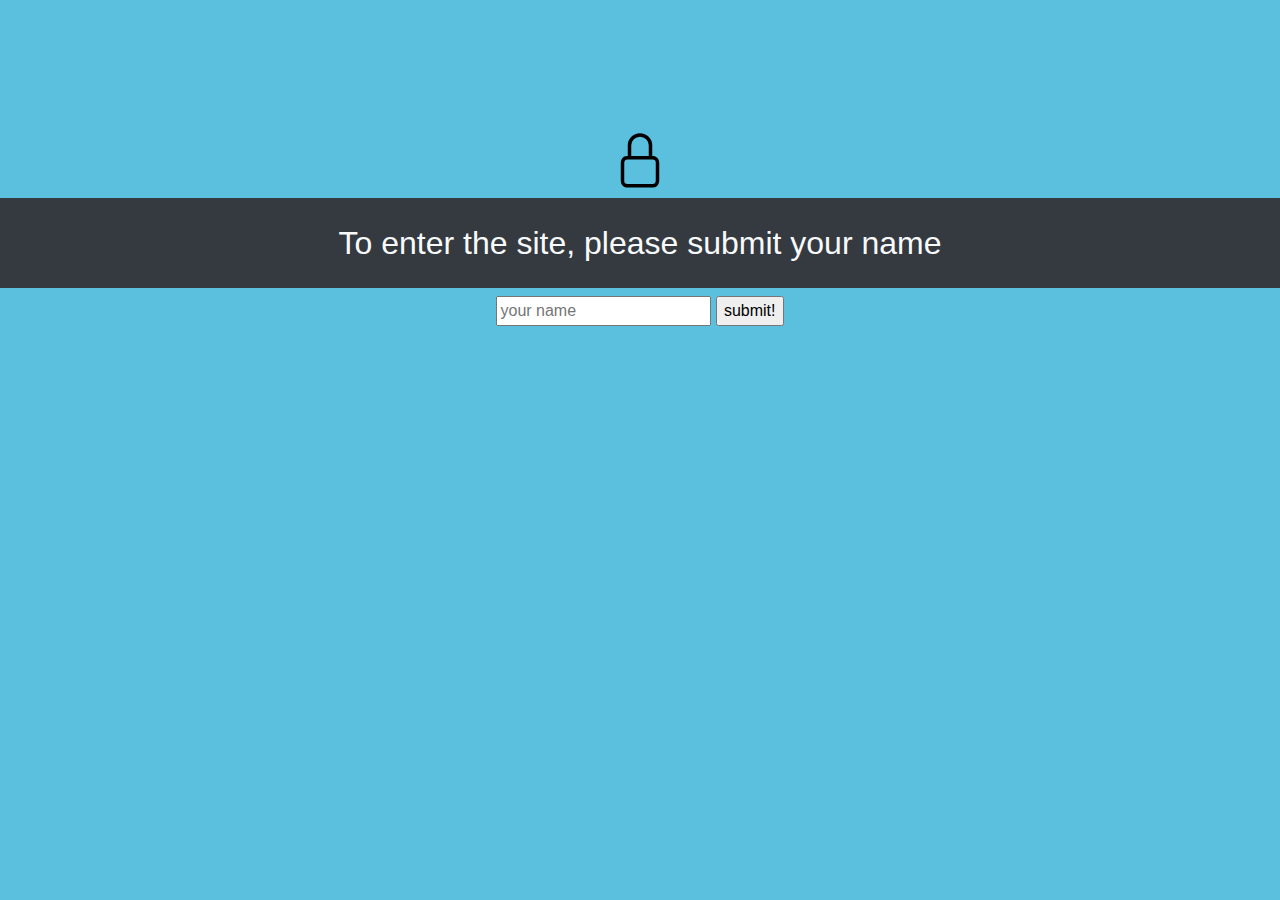
<file: index.html>
<!DOCTYPE html>

<html lang="en">
    <head>
        <link href="https://stackpath.bootstrapcdn.com/bootstrap/4.1.3/css/bootstrap.min.css" rel="stylesheet">
        <link href="styles.css" rel="stylesheet">
        <title>Jereld's Webpage</title>
    </head>
    <body class="index">
        <img src="lock.svg" alt="" width="70" height="70">
        <h2 class="text-light bg-dark">To enter the site, please submit your name</h2>
        <form action="home.html" method="GET">
            <input name="name" type="text" placeholder="your name" required>
            <input type="submit" value="submit!">
        </form>
    </body>
</html>
</file>
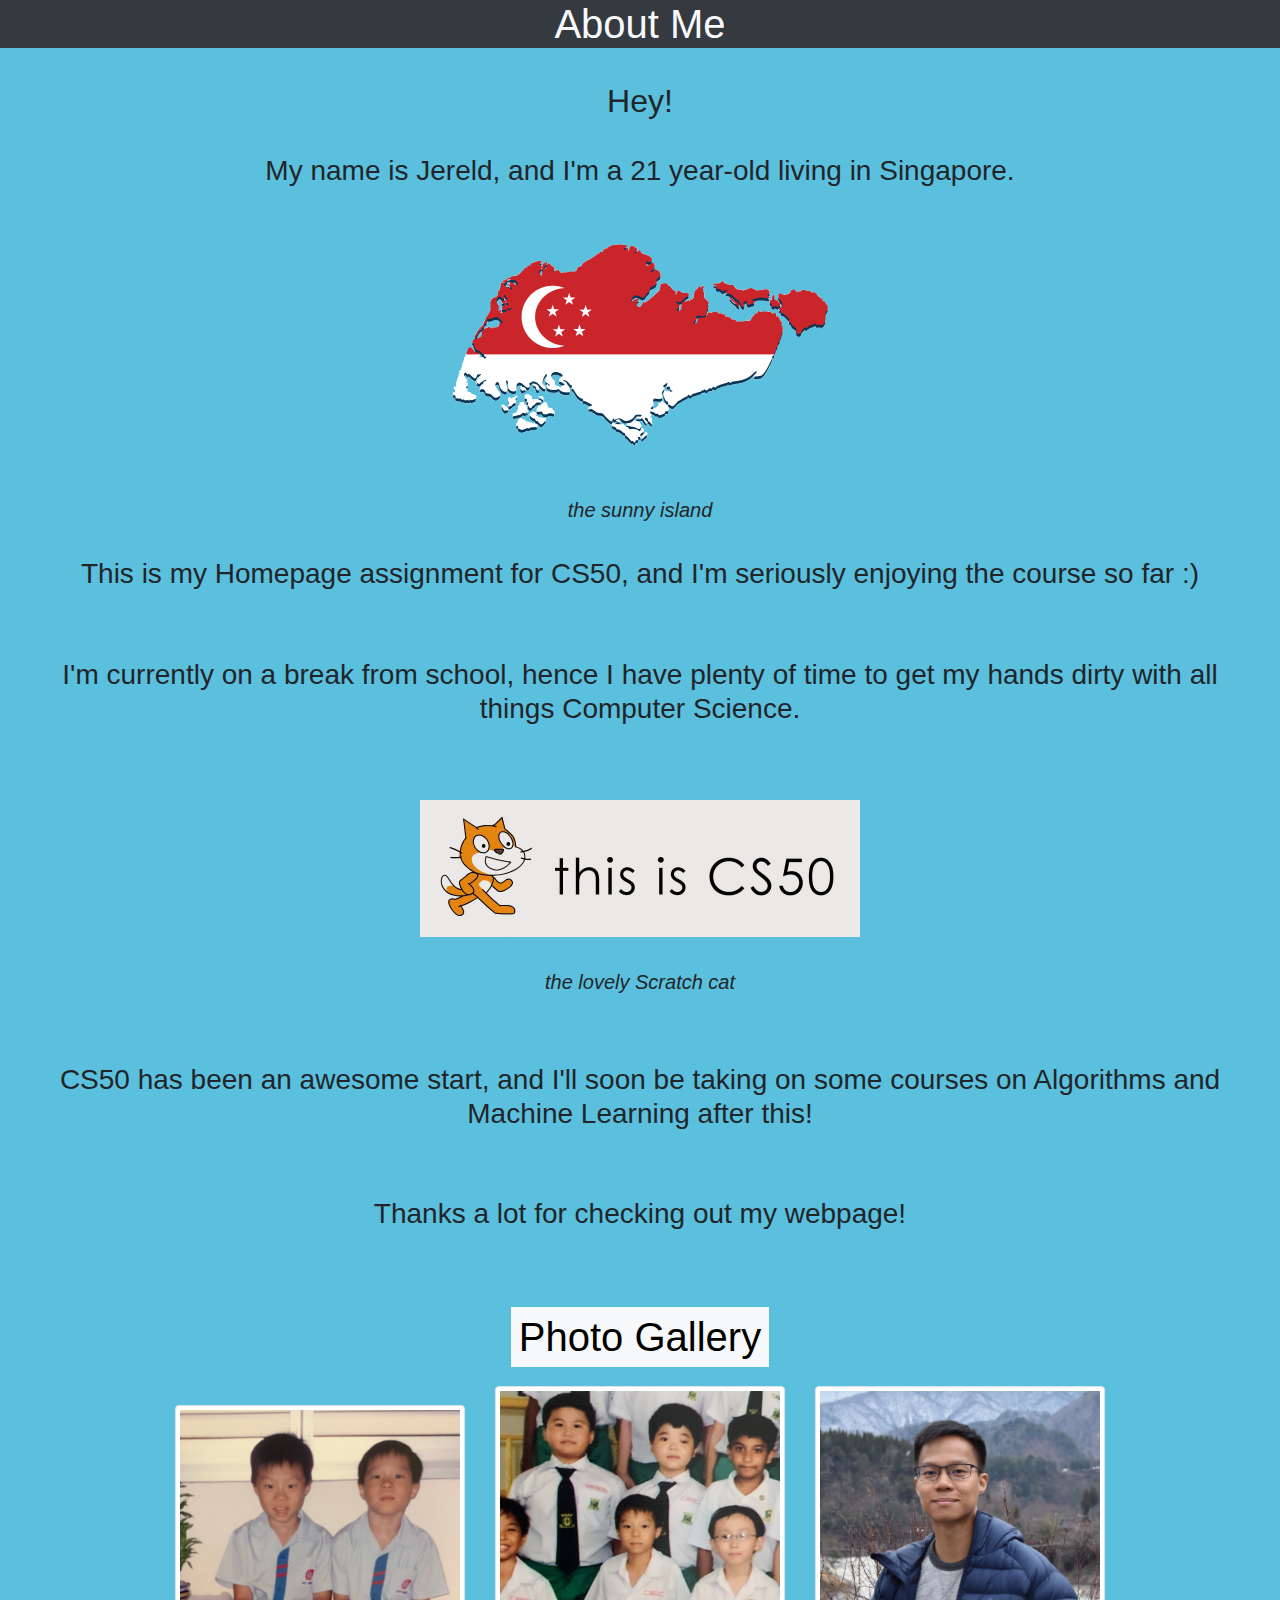
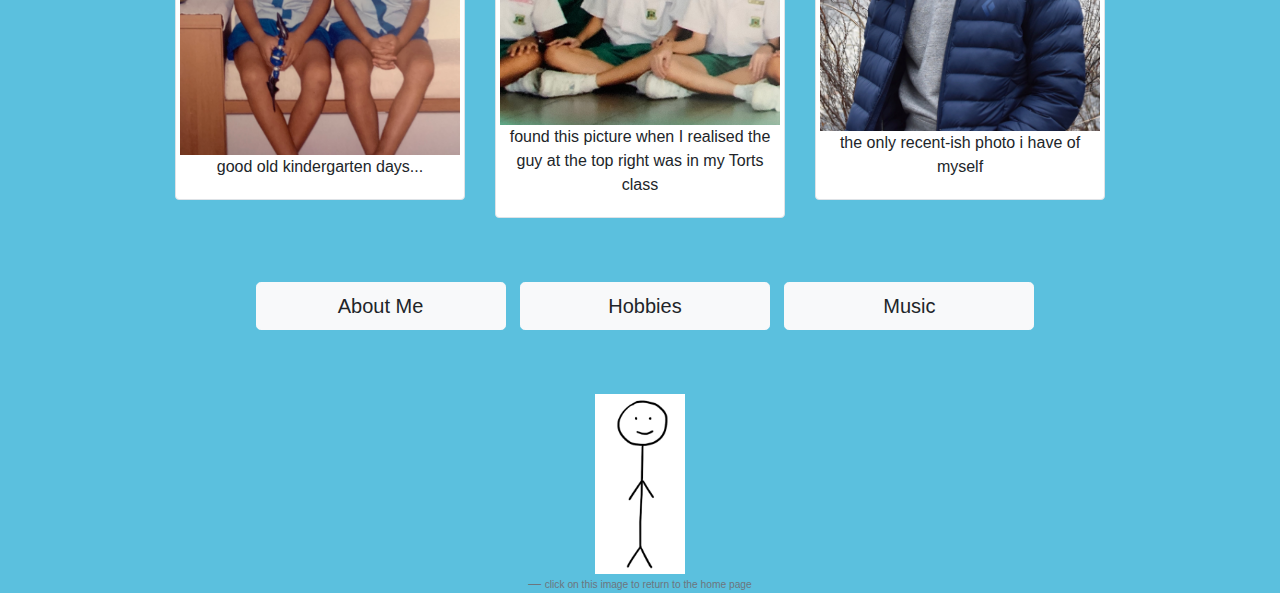
<file: about_me.html>
<!DOCTYPE html>

<html lang="en">
    <head>
        <link href="https://stackpath.bootstrapcdn.com/bootstrap/4.1.3/css/bootstrap.min.css" rel="stylesheet">
        <link href="styles.css" rel="stylesheet">
        <title>Jereld's Webpage - About Me</title>
    </head>
    <body class="home">
        <h1 class="text-light bg-dark">About Me</h1>
        <h2>Hey! </br></h2>
        <h3>My name is Jereld, and I'm a 21 year-old living in Singapore.</h3>
        <figure class="figure">
            <img class="img-fluid" style="width:50%" src="singapore.png" alt="singapore map">
            <p class="lead"><em>the sunny island</em></p>
        </figure>
        <h3 class="info">This is my Homepage assignment for CS50, and I'm seriously enjoying the course so far :) </br> </br> </br> I'm currently on a break from school,
        hence I have plenty of time to get my hands dirty with all things Computer Science.</br> </br> </br></h3>
        <figure class="figure">
            <img class="img-fluid" style="width:50%" src="cs50.jpeg" alt="cs50">
            <p class="lead"><em></br>the lovely Scratch cat</em></p>
        </figure>
        <h3 class="info"></br> CS50 has been an awesome start, and I'll soon be taking on some courses on Algorithms and Machine Learning after this!
        </br> </br> </br> Thanks a lot for checking out my webpage!</br></br></h3>
        <div class="container-fluid">
            <h2 class="h1 font-weight-light text-center mt-4 mb-0"><mark>Photo Gallery</mark></h1>
            <div class="row justify-content-center row-eq-height">
                <div class="col-md-3 d-flex align-content-around flex-wrap">
                    <div class="img-thumbnail rounded-sm">
                        <img src="IMG_1970.jpg" alt="kindergarten" style="width:100%;">
                        <caption>
                            <p class="font-weight-light">good old kindergarten days...</p>
                        </caption>
                    </div>
                </div>
                <div class="col-md-3">
                    <div class="img-thumbnail">
                        <img src="IMG_2521.jpg" alt="primary" style="width:100%">
                        <caption>
                            <p class="font-weight-light">found this picture when I realised the guy at the top right was in my Torts class</p>
                        </caption>
                    </div>
                </div>
                <div class="col-md-3">
                    <div class="img-thumbnail">
                        <img src="japan2.jpeg" alt="recent photo" style="width:100%">
                        <caption>
                            <p class="font-weight-light">the only recent-ish photo i have of myself</p>
                        </caption>
                    </div>
                </div>
            </div>
        </div>
        <div class="buttons">
            <button id="about_me" type="button" class="btn btn-light btn-lg">About Me</button>
            <button id="hobbies" type="button" class="btn btn-light btn-lg">Hobbies</button>
            <button id="music" type="button" class="btn btn-light btn-lg">Music</button>
        </div>
        <a href="home.html"><img src="unnamed.png" alt="Stickman figure" height="180px"></a>
        <figcaption class="blockquote-footer"><small>click on this image to return to the home page</small></figcaption>
        <script>
            document.querySelector('#about_me').onclick = function() {
                window.location.href = "about_me.html";
            }

            document.querySelector('#hobbies').onclick = function() {
                window.location.href = "hobbies.html";
            }

            document.querySelector('#music').onclick = function() {
                window.location.href = "music.html";
            }
        </script>
    </body>
</html>
</file>
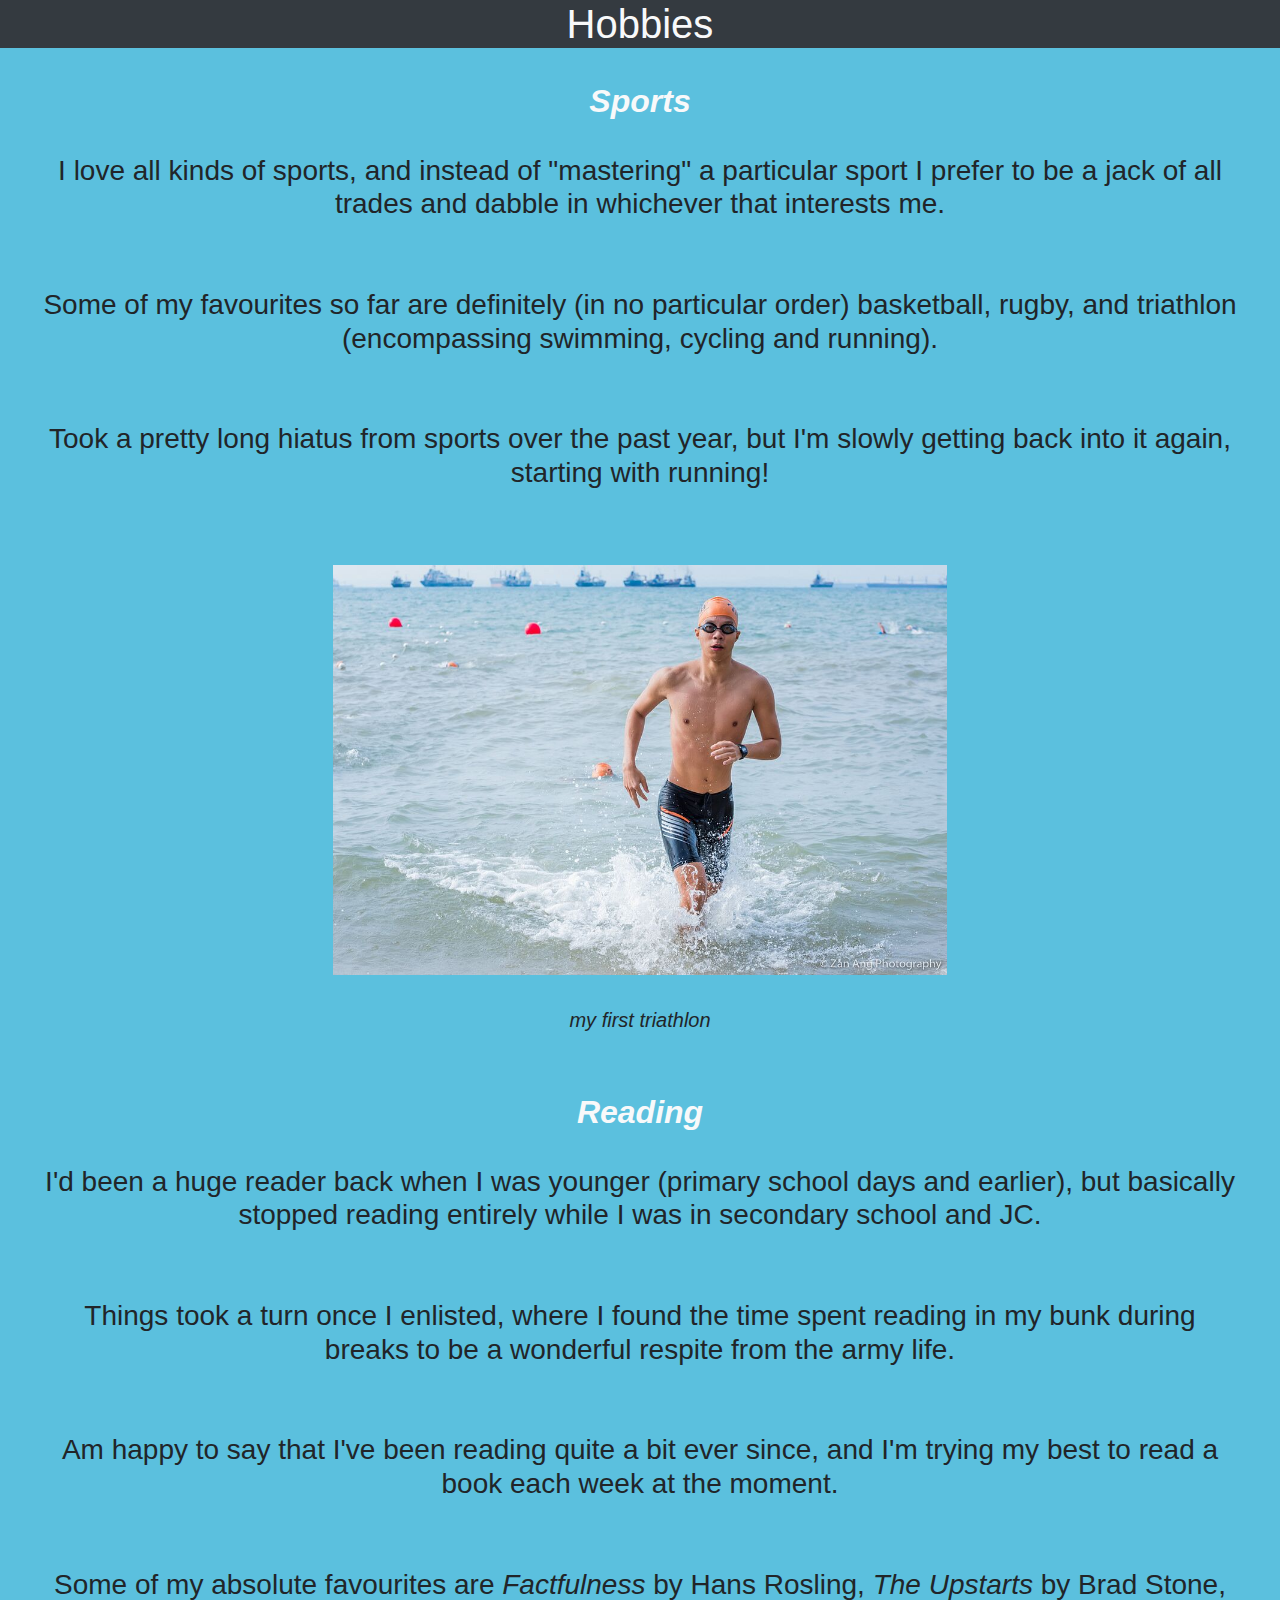
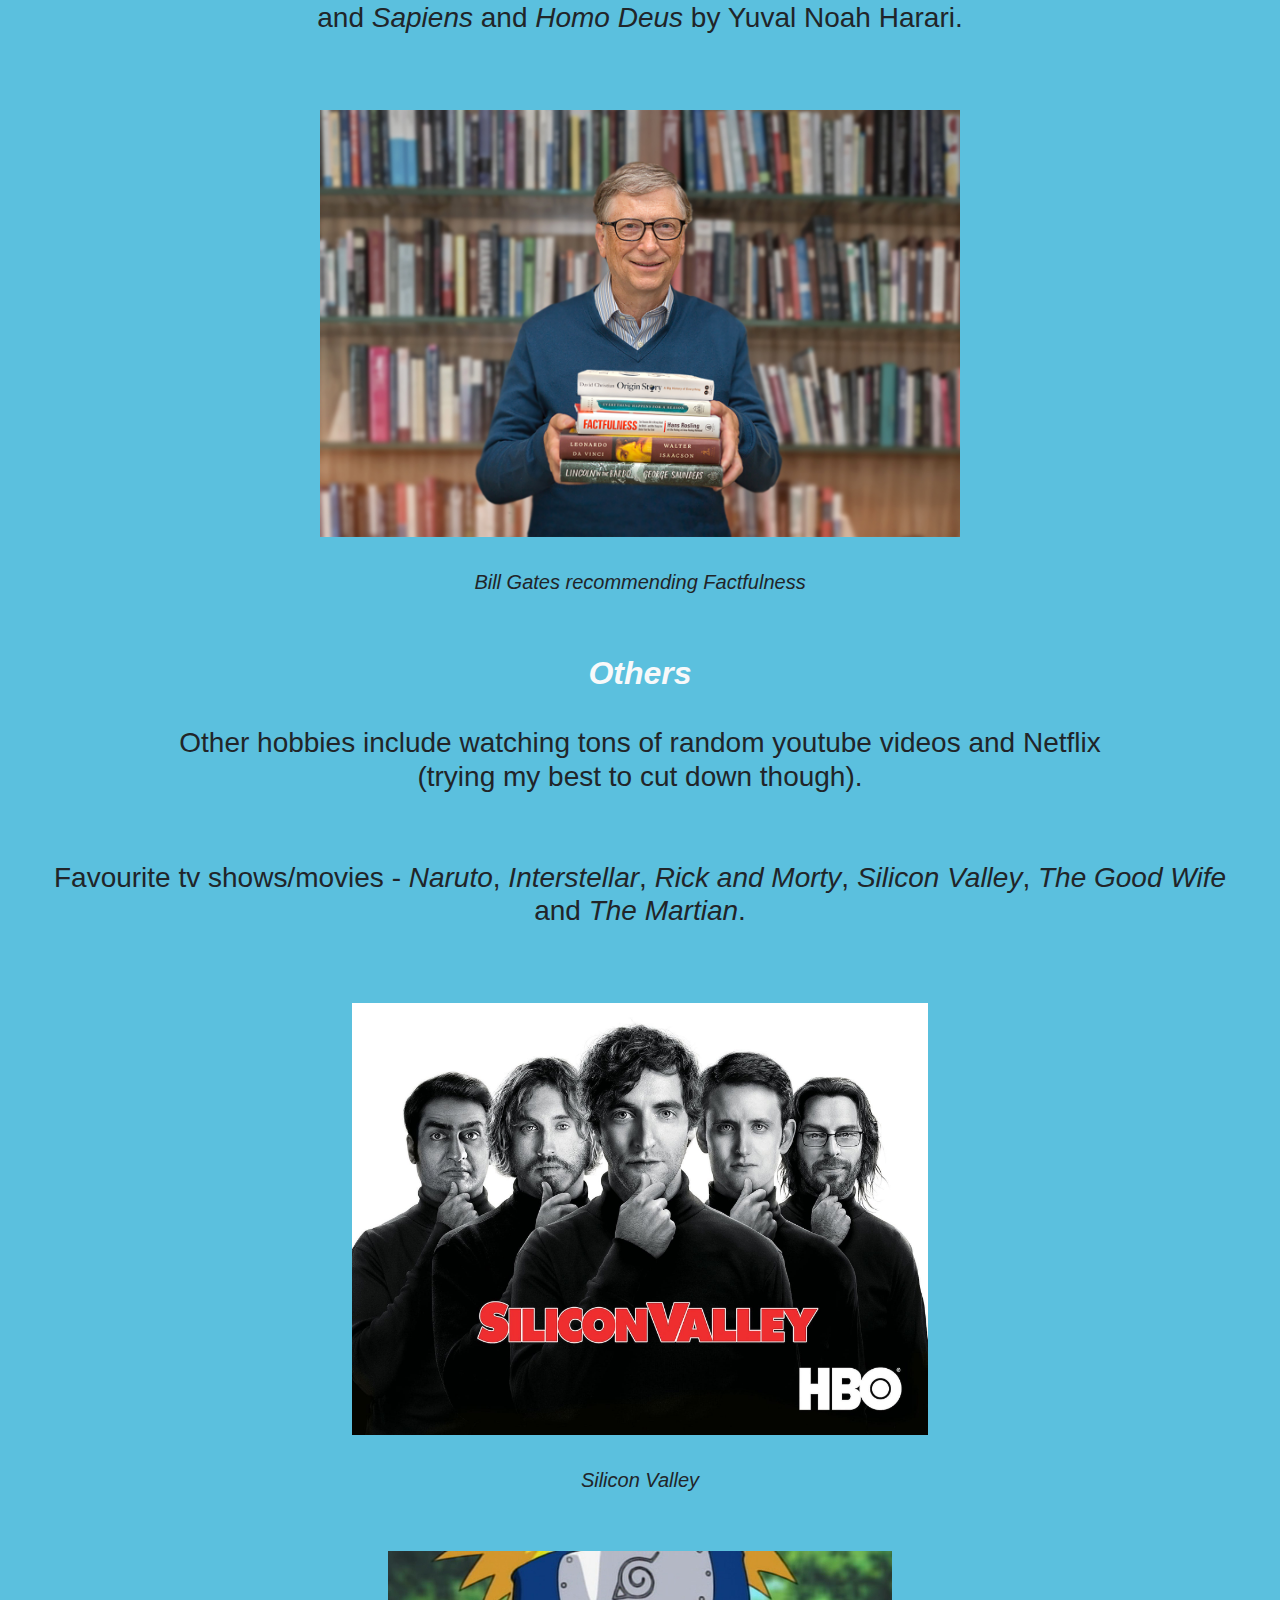
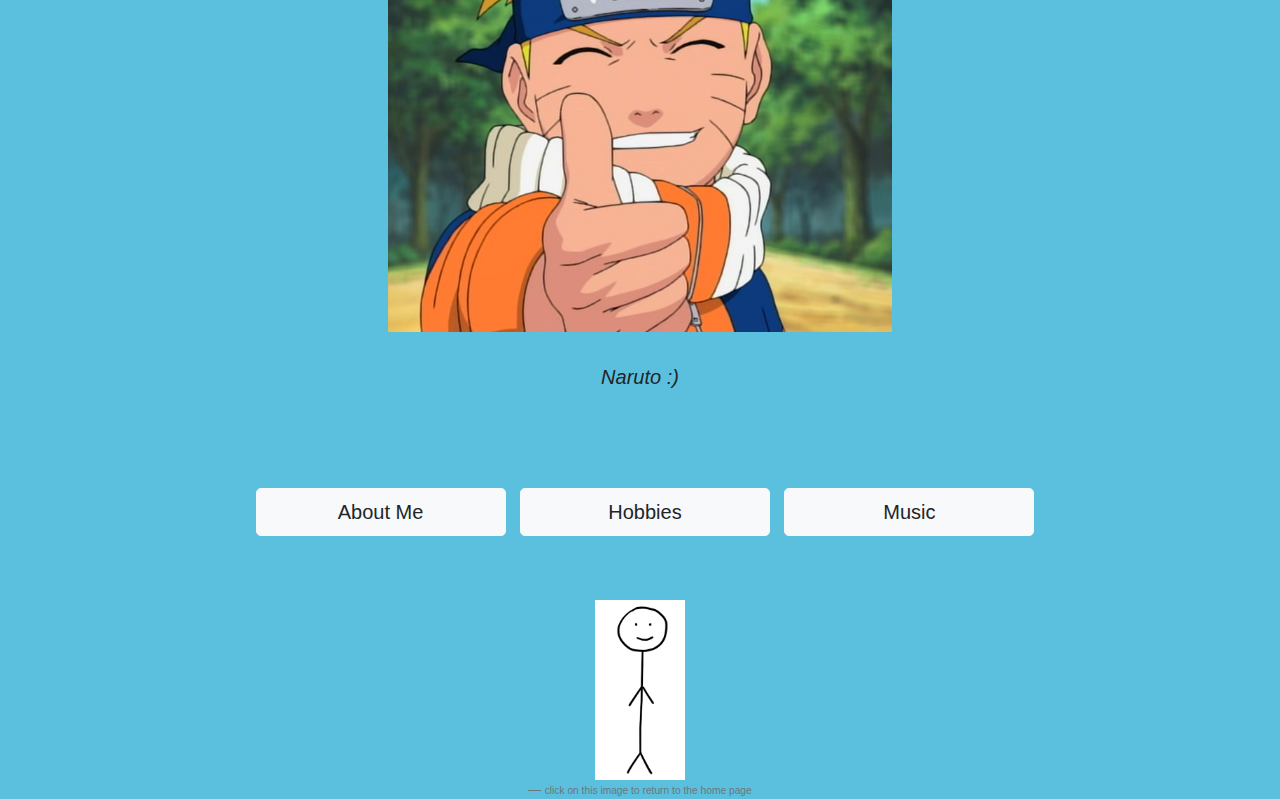
<file: hobbies.html>
<!DOCTYPE html>

<html lang="en">
    <head>
        <link href="https://stackpath.bootstrapcdn.com/bootstrap/4.1.3/css/bootstrap.min.css" rel="stylesheet">
        <link href="styles.css" rel="stylesheet">
        <title>Jereld's Webpage - Hobbies</title>
    </head>
    <body class="home">
        <h1 class="text-light bg-dark">Hobbies</h1>
        <h2 class="hobbies"><strong><em>Sports</em></strong></h2>
        <h3 class="info">I love all kinds of sports, and instead of "mastering" a particular sport I prefer to be a jack of all trades and dabble in whichever that interests me.
        </br></br></br>Some of my favourites so far are definitely (in no particular order) basketball, rugby, and triathlon (encompassing swimming, cycling and running).
        </br></br></br>Took a pretty long hiatus from sports over the past year, but I'm slowly getting back into it again, starting with running!</br><br></br></h3>
        <figure class="figure">
            <img class="img-fluid img-rounded" src="triathlon.jpeg" alt="Triathlon" style="width:60%;">
            <p class="lead"><em></br>my first triathlon</em></p>
        </figure>
        <h2 class="hobbies"><strong><em>Reading</em></strong></h2>
        <h3 class="info">I'd been a huge reader back when I was younger (primary school days and earlier), but basically stopped reading entirely while I was in secondary school and JC.
        </br></br></br>Things took a turn once I enlisted, where I found the time spent reading in my bunk during breaks to be a wonderful respite from the army life.
        </br></br></br>Am happy to say that I've been reading quite a bit ever since, and I'm trying my best to read a book each week at the moment.
        </br></br></br>Some of my absolute favourites are <em>Factfulness</em> by Hans Rosling, <em>The Upstarts</em> by Brad Stone, and <em>Sapiens</em> and <em>Homo Deus</em> by Yuval Noah Harari.</br></br></br></h3>
        <figure class="figure">
            <img class="img-fluid img-rounded" src="bill-gates.jpg" alt="Bill Gates" style="width:50%;">
            <p class="lead"><em></br>Bill Gates recommending Factfulness</em></p>
        </figure>
        <h2 class="hobbies"><strong><em>Others</em></strong></h2>
        <h3 class="info">Other hobbies include watching tons of random youtube videos and Netflix </br>(trying my best to cut down though).
        </br></br></br>Favourite tv shows/movies - <em>Naruto</em>, <em>Interstellar</em>, <em>Rick and Morty</em>, <em>Silicon Valley</em>, <em>The Good Wife</em> and <em>The Martian</em>.
        </br></br></br></h3>
        <figure class="figure">
            <img class="img-fluid img-rounded" src="silicon-valley.jpg" alt="Silicon Valley" style="width:45%;">
            <p class="lead"><em></br>Silicon Valley</em></p>
        </figure>
        </br></br>
        <figure class="figure">
            <img class="img-fluid img-rounded" src="naruto.png" alt="Naruto" style="width:70%;">
            <p class="lead"><em></br>Naruto :)</em></p>
        </figure>
        <div class="buttons">
            <button id="about_me" type="button" class="btn btn-light btn-lg">About Me</button>
            <button id="hobbies" type="button" class="btn btn-light btn-lg">Hobbies</button>
            <button id="music" type="button" class="btn btn-light btn-lg">Music</button>
        </div>
        <a href="home.html"><img src="unnamed.png" alt="Stickman figure" height="180px"></a>
        <figcaption class="blockquote-footer"><small>click on this image to return to the home page</small></figcaption>
        <script>
            document.querySelector('#about_me').onclick = function() {
                window.location.href = "about_me.html";
            }

            document.querySelector('#hobbies').onclick = function() {
                window.location.href = "hobbies.html";
            }

            document.querySelector('#music').onclick = function() {
                window.location.href = "music.html";
            }
        </script>
    </body>
</html>
</file>
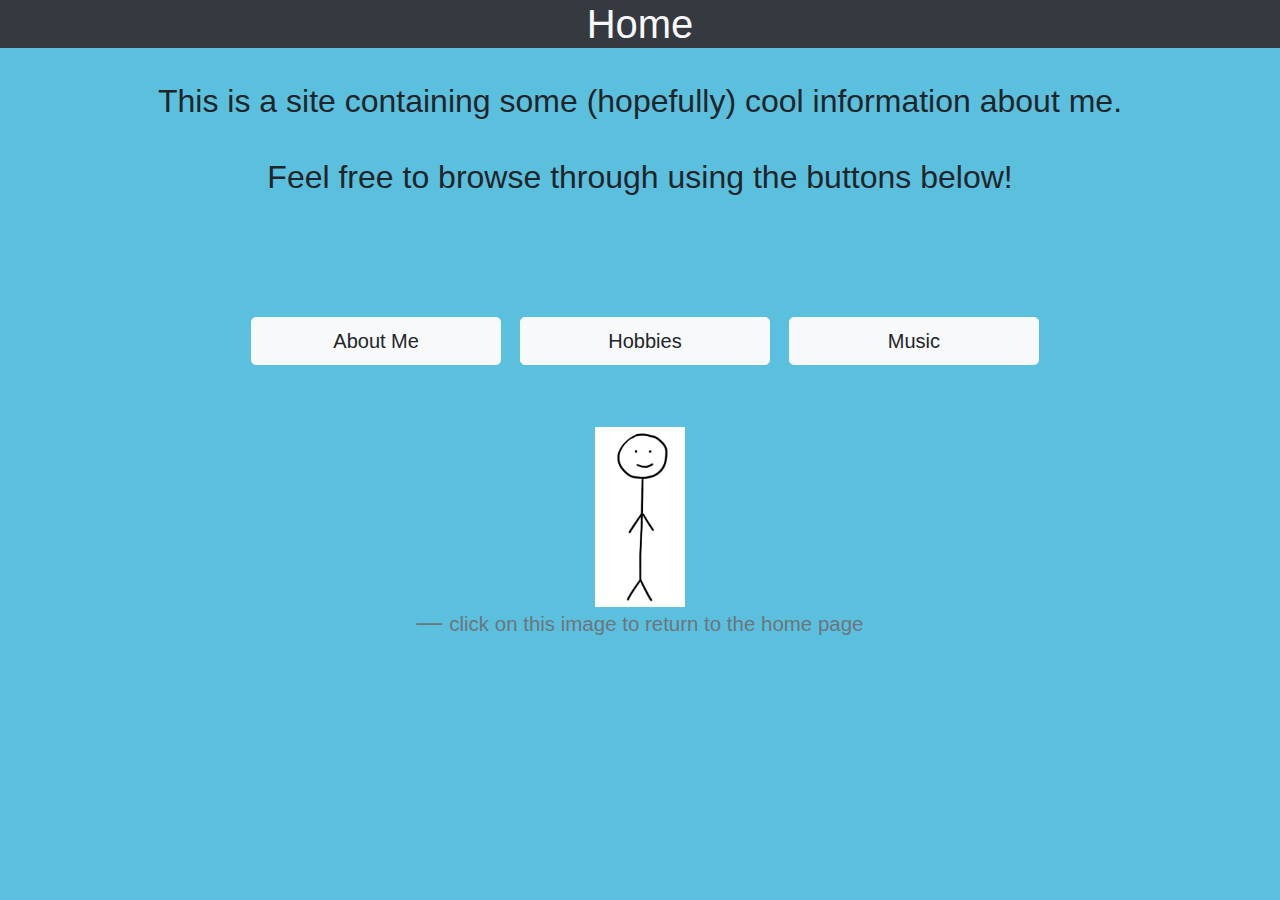
<file: home.html>
<!DOCTYPE html>

<html lang="en">
    <head>
        <link href="https://stackpath.bootstrapcdn.com/bootstrap/4.1.3/css/bootstrap.min.css" rel="stylesheet">
        <link href="styles.css" rel="stylesheet">
        <title>Jereld's Webpage - Home</title>
    </head>
    <body class="home">
        <h1 class="text-light bg-dark" id="write"></h1>
        <script>
                let query = window.location.search.toLowerCase();
                query = query.replace("?name=", "").split("+");

                if (query.length === 2)
                {
                    query_capitalized = query[0].charAt(0).toUpperCase() + query[0].slice(1) + " " + query[1].charAt(0).toUpperCase() + query[1].slice(1);
                    document.querySelector("#write").innerHTML = "Hello " + query_capitalized + ", welcome to my webpage!";
                }

                else if (query[0] === '')
                {
                    document.querySelector("#write").innerHTML = "Home";
                }

                else if (query.length === 1 || query.length === 3 && query[0] !== '')
                {
                    query_capitalized = query[0].charAt(0).toUpperCase() + query[0].slice(1);
                    document.querySelector("#write").innerHTML = "Hello " + query_capitalized + ", welcome to my webpage!";
                }
        </script>
        <h2>This is a site containing some (hopefully) cool information about me. </br> </br> Feel free to browse through using the buttons below!<h2>
        <div class="buttons">
            <button id="about_me" type="button" class="btn btn-light btn-lg">About Me</button>
            <button id="hobbies" type="button" class="btn btn-light btn-lg">Hobbies</button>
            <button id="music" type="button" class="btn btn-light btn-lg">Music</button>
        </div>
        <a href="home.html"><img src="unnamed.png" alt="Stickman figure" height="180px"></a>
        <figcaption class="blockquote-footer"><small>click on this image to return to the home page</small></figcaption>
        <script>
            document.querySelector('#about_me').onclick = function() {
                window.location.href = "about_me.html";
            }

            document.querySelector('#hobbies').onclick = function() {
                window.location.href = "hobbies.html";
            }

            document.querySelector('#music').onclick = function() {
                window.location.href = "music.html";
            }
        </script>
    </body>
</html>
</file>
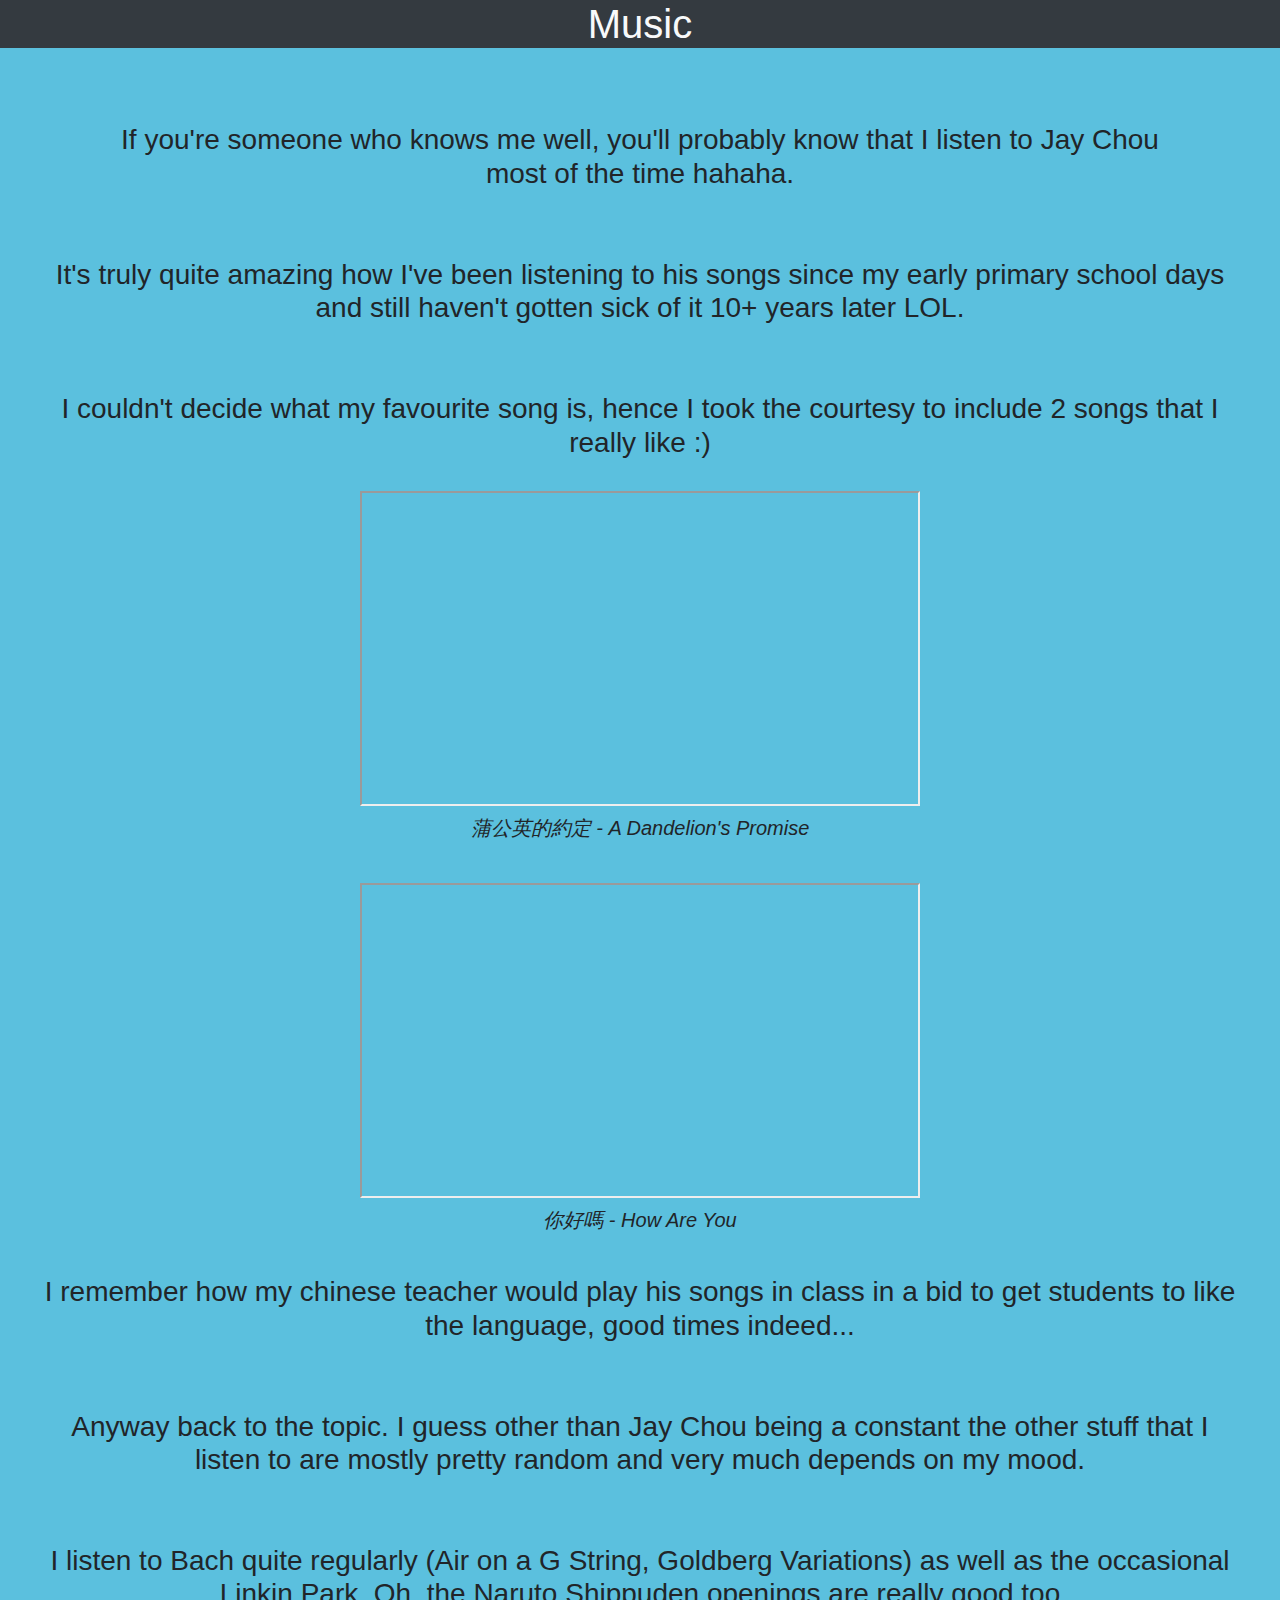
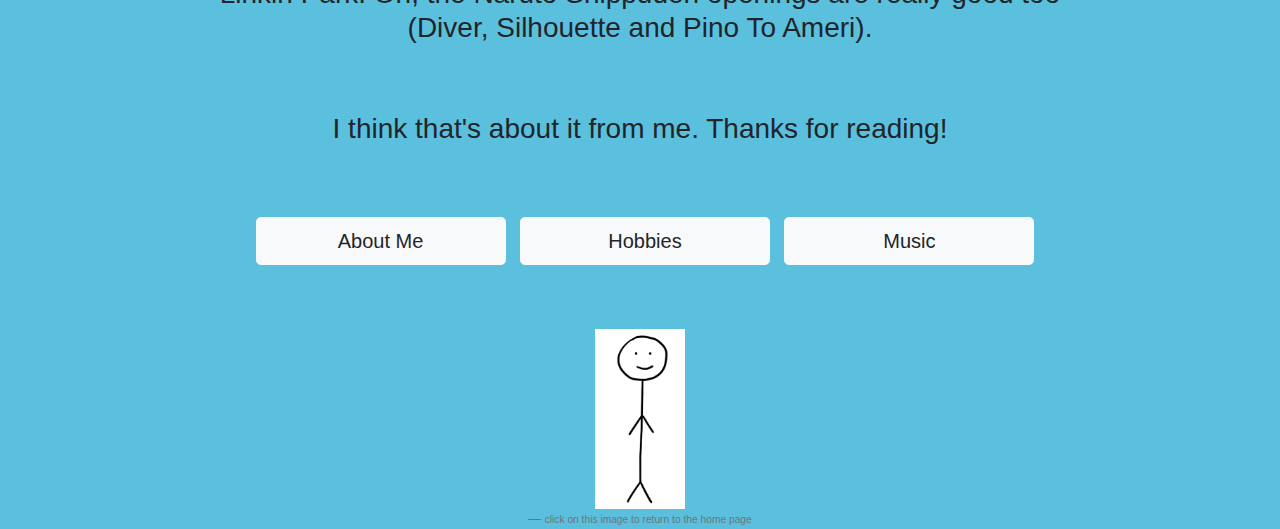
<file: music.html>
<!DOCTYPE html>

<html lang="en">
    <head>
        <link href="https://stackpath.bootstrapcdn.com/bootstrap/4.1.3/css/bootstrap.min.css" rel="stylesheet">
        <link href="styles.css" rel="stylesheet">
        <title>Jereld's Webpage - Music</title>
    </head>
    <body class="home">
        <h1 class="text-light bg-dark">Music</h1>
        <h3 class="info"></br></br>If you're someone who knows me well, you'll probably know that I listen to Jay Chou </br>most of the time hahaha.
        </br></br></br>It's truly quite amazing how I've been listening to his songs since my early primary school days and still haven't gotten sick of it 10+ years later LOL.
        </br></br></br>I couldn't decide what my favourite song is, hence I took the courtesy to include 2 songs that I really like :)</h3>
        </br><iframe width="560" height="315" src="https://www.youtube.com/embed/VitJnr3IySc" allow="accelerometer; autoplay;
        encrypted-media; gyroscope; picture-in-picture" allowfullscreen></iframe></br>
        <p class="lead"><em>蒲公英的約定 - A Dandelion's Promise</em></p>
        </br><iframe width="560" height="315" src="https://www.youtube.com/embed/Wrbjahfg8RM" allow="accelerometer; autoplay;
        encrypted-media; gyroscope; picture-in-picture" allowfullscreen></iframe>
        <p class="lead"><em>你好嗎 - How Are You</em></p>
        </br><h3 class="info">I remember how my chinese teacher would play his songs in class in a bid to get students to like the language, good times indeed...
        </br></br></br>Anyway back to the topic. I guess other than Jay Chou being a constant the other stuff that I listen to are mostly pretty random and
        very much depends on my mood.</br></br></br>I listen to Bach quite regularly (Air on a G String, Goldberg Variations) as well as the occasional Linkin Park. Oh, the Naruto Shippuden
        openings are really good too</br>(Diver, Silhouette and Pino To Ameri).</br></br></br>I think that's about it from me. Thanks for reading!</h3>
        <div class="buttons">
            <button id="about_me" type="button" class="btn btn-light btn-lg">About Me</button>
            <button id="hobbies" type="button" class="btn btn-light btn-lg">Hobbies</button>
            <button id="music" type="button" class="btn btn-light btn-lg">Music</button>
        </div>
        <a href="home.html"><img src="unnamed.png" alt="Stickman figure" height="180px"></a>
        <figcaption class="blockquote-footer"><small>click on this image to return to the home page</small></figcaption>
        <script>
            document.querySelector('#about_me').onclick = function() {
                window.location.href = "about_me.html";
            }

            document.querySelector('#hobbies').onclick = function() {
                window.location.href = "hobbies.html";
            }

            document.querySelector('#music').onclick = function() {
                window.location.href = "music.html";
            }
        </script>
    </body>
</html>
</file>
<file: styles.css>
.index
{
    text-align: center;
    padding: 10% 0;
    background-color: #5bc0de;
}

.home
{
    text-align: center;
    background-color: #5bc0de;
}

h2
{
    padding: 2%;
}

.buttons
{
    padding: 5%;
}

.btn
{
    min-width: 250px;
    margin-left: 10px;
}

mark
{
  background-color: #f8f9fa;
  color: black;
}

.info
{
  width: 1200px;
  box-sizing: border-box;
  margin-left: auto;
  margin-right: auto;
}

.hobbies
{
    color: #f8f9fa;
}
</file>
